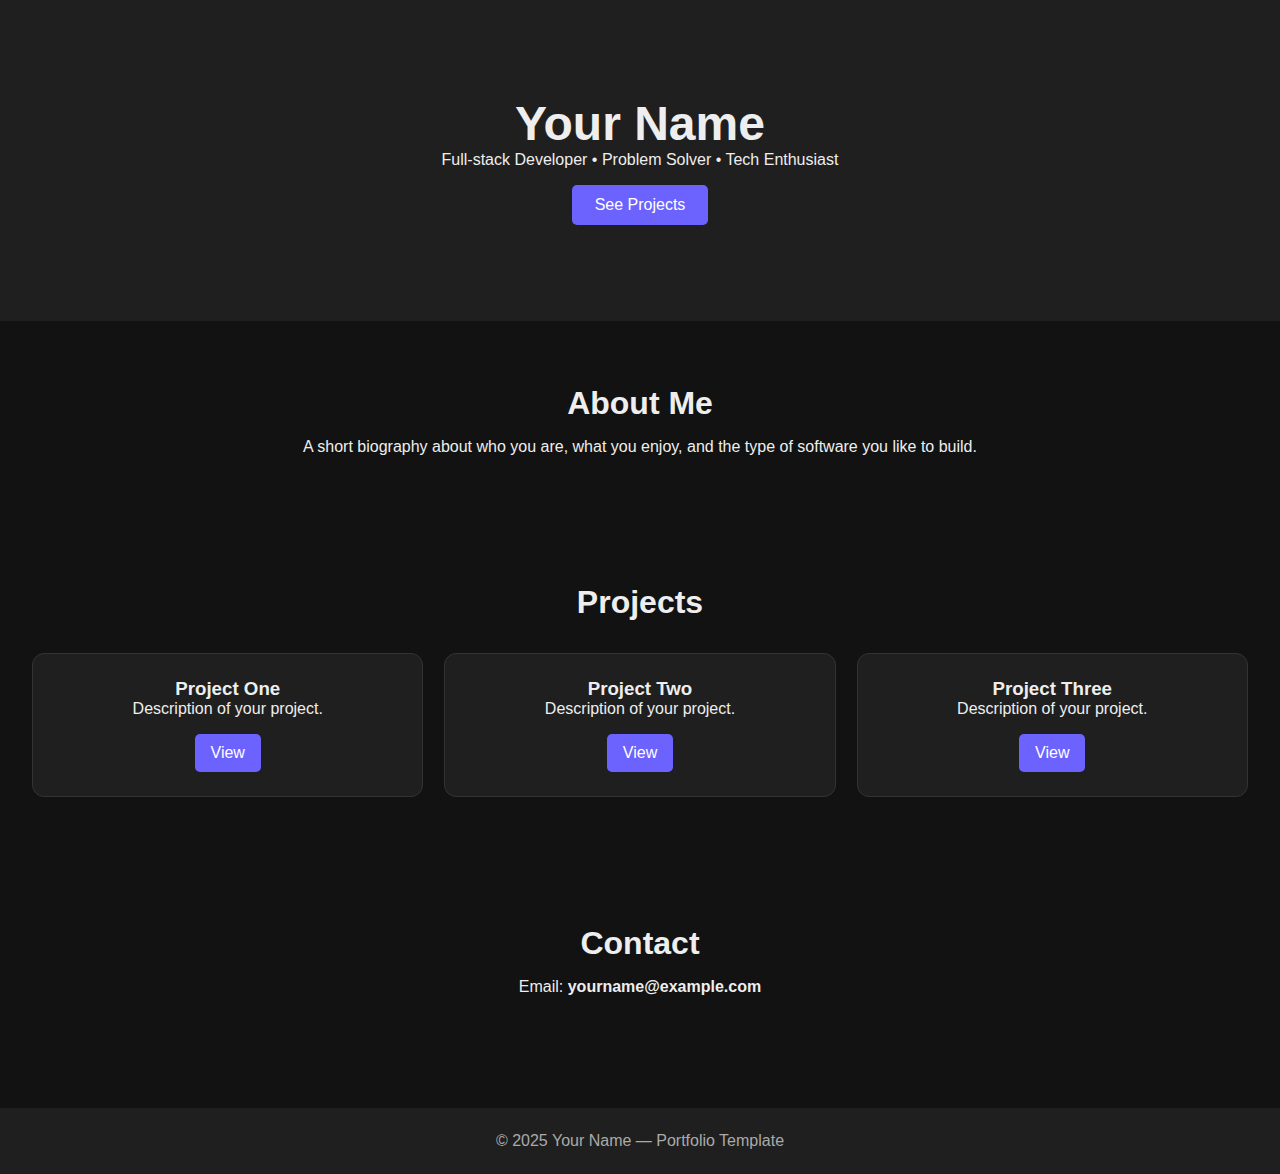
<file: index.html>
<!DOCTYPE html>
<html lang="en">
<head>
    <meta charset="UTF-8">
    <meta name="viewport" content="width=device-width, initial-scale=1.0">
    <title>Developer Portfolio</title>
    <link rel="stylesheet" href="style.css">
</head>

<body>
    <header class="hero">
        <h1>Your Name</h1>
        <p>Full-stack Developer • Problem Solver • Tech Enthusiast</p>
        <a href="#projects" class="btn">See Projects</a>
    </header>

    <section id="about" class="section">
        <h2>About Me</h2>
        <p>
            A short biography about who you are, what you enjoy,
            and the type of software you like to build.
        </p>
    </section>

    <section id="projects" class="section">
        <h2>Projects</h2>

        <div class="project-grid">
            <div class="project-card">
                <h3>Project One</h3>
                <p>Description of your project.</p>
                <a href="#" class="project-btn">View</a>
            </div>

            <div class="project-card">
                <h3>Project Two</h3>
                <p>Description of your project.</p>
                <a href="#" class="project-btn">View</a>
            </div>

            <div class="project-card">
                <h3>Project Three</h3>
                <p>Description of your project.</p>
                <a href="#" class="project-btn">View</a>
            </div>
        </div>
    </section>

    <section id="contact" class="section">
        <h2>Contact</h2>
        <p>Email: <strong>yourname@example.com</strong></p>
    </section>

    <footer>
        <p>© 2025 Your Name — Portfolio Template</p>
    </footer>
</body>
</html>
</file>
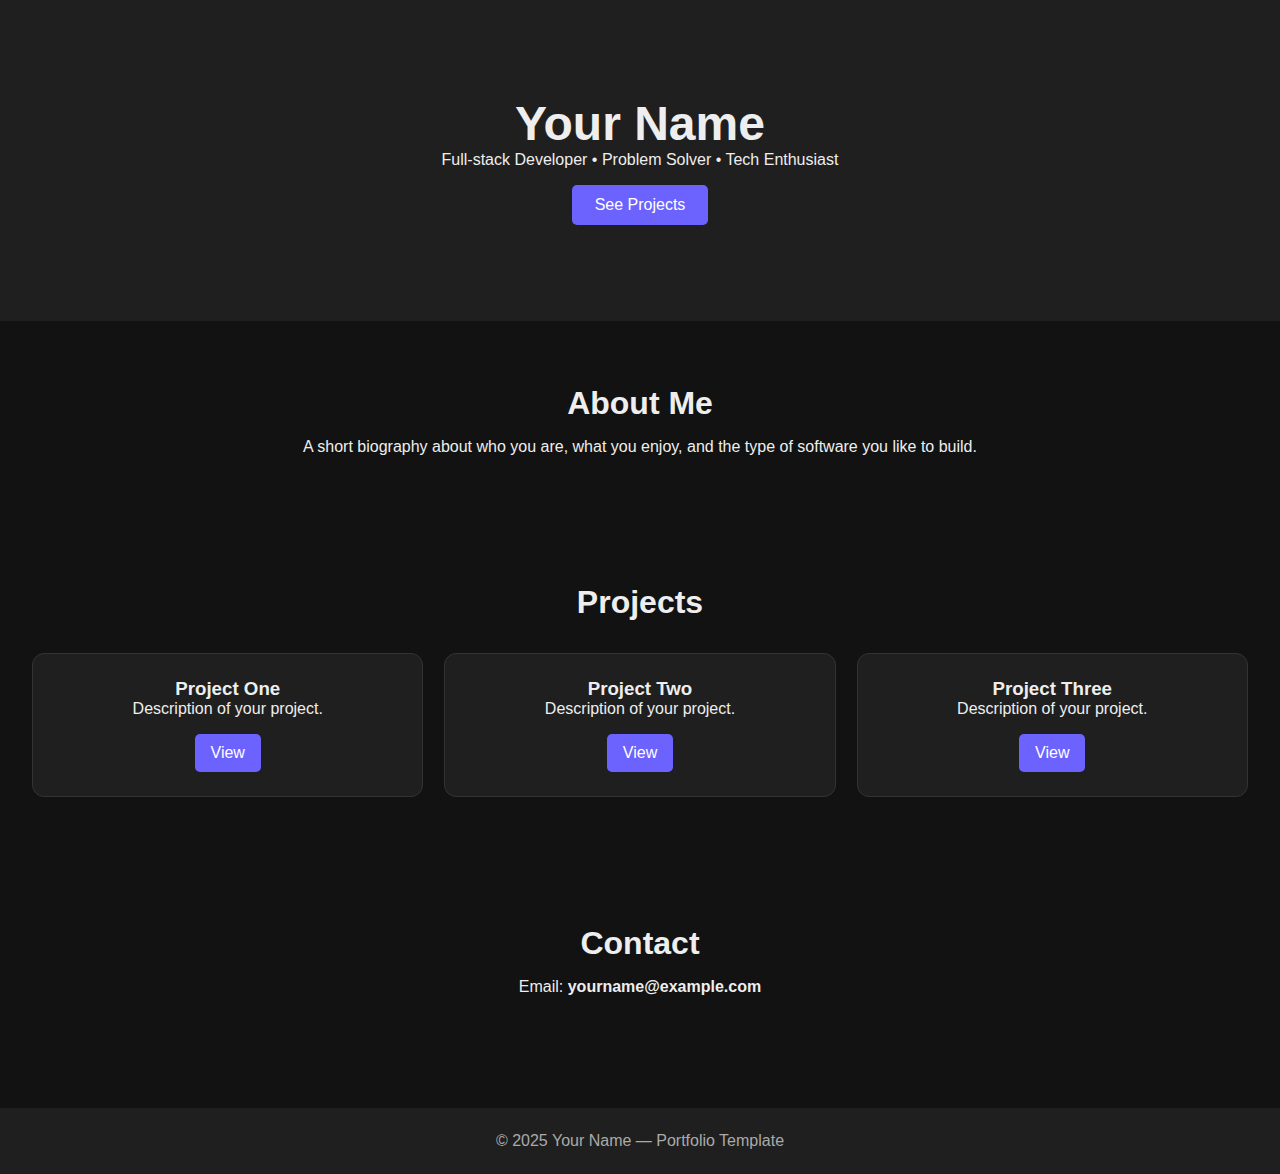
<file: dark.html>
<!DOCTYPE html>
<html lang="en">
<head>
    <meta charset="UTF-8">
    <meta name="viewport" content="width=device-width, initial-scale=1.0">
    <title>Developer Portfolio</title>
    <link rel="stylesheet" href="dark.css">
</head>

<body>
    <header class="hero">
        <h1>Your Name</h1>
        <p>Full-stack Developer • Problem Solver • Tech Enthusiast</p>
        <a href="#projects" class="btn">See Projects</a>
    </header>

    <section id="about" class="section">
        <h2>About Me</h2>
        <p>
            A short biography about who you are, what you enjoy,
            and the type of software you like to build.
        </p>
    </section>

    <section id="projects" class="section">
        <h2>Projects</h2>

        <div class="project-grid">
            <div class="project-card">
                <h3>Project One</h3>
                <p>Description of your project.</p>
                <a href="#" class="project-btn">View</a>
            </div>

            <div class="project-card">
                <h3>Project Two</h3>
                <p>Description of your project.</p>
                <a href="#" class="project-btn">View</a>
            </div>

            <div class="project-card">
                <h3>Project Three</h3>
                <p>Description of your project.</p>
                <a href="#" class="project-btn">View</a>
            </div>
        </div>
    </section>

    <section id="contact" class="section">
        <h2>Contact</h2>
        <p>Email: <strong>yourname@example.com</strong></p>
    </section>

    <footer>
        <p>© 2025 Your Name — Portfolio Template</p>
    </footer>
</body>
</html>
</file>
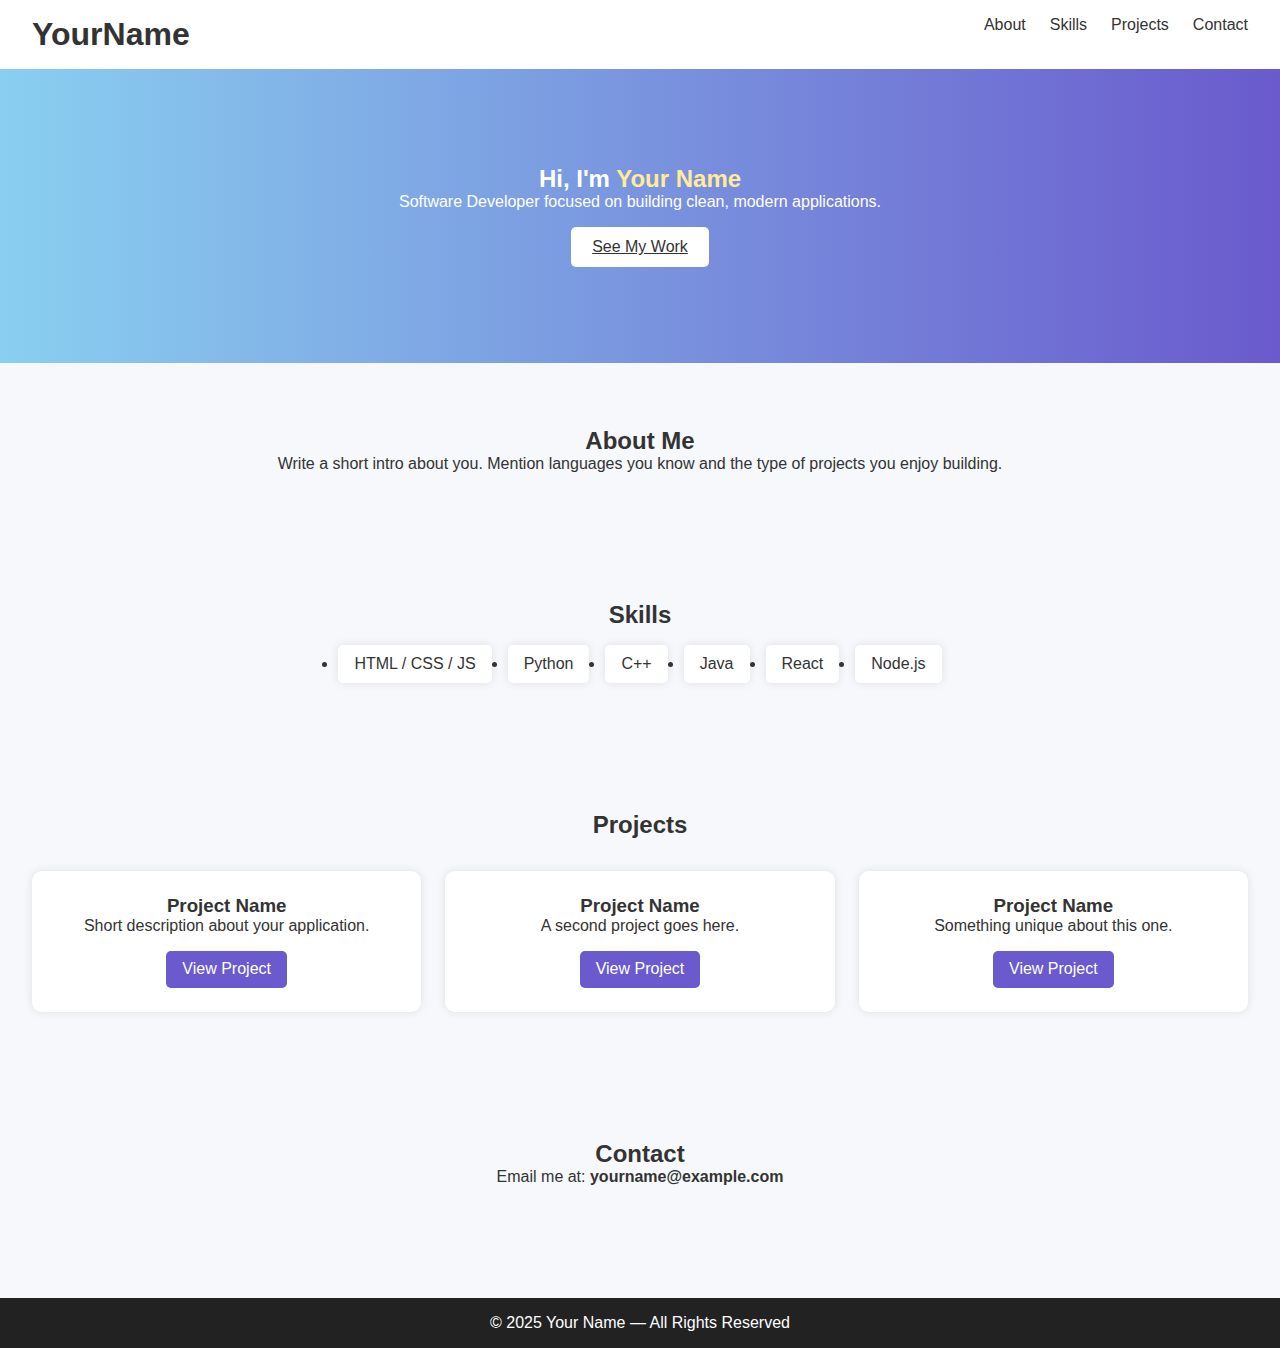
<file: light.html>
<!DOCTYPE html>
<html lang="en">
<head>
    <meta charset="UTF-8" />
    <meta name="viewport" content="width=device-width, initial-scale=1.0" />
    <title>Developer Portfolio</title>
    <link rel="stylesheet" href="light.css" />
</head>

<body>
    <nav class="navbar">
        <h1 class="logo">YourName</h1>
        <ul>
            <li><a href="#about">About</a></li>
            <li><a href="#skills">Skills</a></li>
            <li><a href="#projects">Projects</a></li>
            <li><a href="#contact">Contact</a></li>
        </ul>
    </nav>

    <header class="hero">
        <h2>Hi, I'm <span>Your Name</span></h2>
        <p>Software Developer focused on building clean, modern applications.</p>
        <a class="btn" href="#projects">See My Work</a>
    </header>

    <section id="about" class="section">
        <h2>About Me</h2>
        <p>Write a short intro about you. Mention languages you know and the type of projects you enjoy building.</p>
    </section>

    <section id="skills" class="section">
        <h2>Skills</h2>
        <ul class="skills-list">
            <li>HTML / CSS / JS</li>
            <li>Python</li>
            <li>C++</li>
            <li>Java</li>
            <li>React</li>
            <li>Node.js</li>
        </ul>
    </section>

    <section id="projects" class="section">
        <h2>Projects</h2>

        <div class="project-grid">
            <div class="project-card">
                <h3>Project Name</h3>
                <p>Short description about your application.</p>
                <a href="#" class="project-btn">View Project</a>
            </div>

            <div class="project-card">
                <h3>Project Name</h3>
                <p>A second project goes here.</p>
                <a href="#" class="project-btn">View Project</a>
            </div>

            <div class="project-card">
                <h3>Project Name</h3>
                <p>Something unique about this one.</p>
                <a href="#" class="project-btn">View Project</a>
            </div>
        </div>
    </section>

    <section id="contact" class="section">
        <h2>Contact</h2>
        <p>Email me at: <strong>yourname@example.com</strong></p>
    </section>

    <footer>
        <p>© 2025 Your Name — All Rights Reserved</p>
    </footer>

</body>
</html>
</file>
<file: style.css>
* {
    margin: 0;
    padding: 0;
    box-sizing: border-box;
    font-family: Verdana, sans-serif;
}

body {
    background: #121212;
    color: #eee;
}

/* Hero Banner */
.hero {
    text-align: center;
    padding: 6rem 2rem;
    background: #1f1f1f;
}
.hero h1 {
    font-size: 3rem;
}
.btn {
    margin-top: 1rem;
    display: inline-block;
    padding: 0.7rem 1.4rem;
    background: #6c63ff;
    color: white;
    border-radius: 5px;
    text-decoration: none;
}

/* Sections */
.section {
    padding: 4rem 2rem;
    text-align: center;
}
.section h2 {
    font-size: 2rem;
    margin-bottom: 1rem;
}

/* Projects */
.project-grid {
    display: grid;
    gap: 1.3rem;
    grid-template-columns: repeat(auto-fit, minmax(260px, 1fr));
    margin-top: 2rem;
}
.project-card {
    background: #1f1f1f;
    padding: 1.5rem;
    border-radius: 12px;
    border: 1px solid #333;
}
.project-btn {
    display: inline-block;
    margin-top: 1rem;
    padding: 0.6rem 1rem;
    background: #6c63ff;
    color: white;
    border-radius: 5px;
    text-decoration: none;
}

/* Footer */
footer {
    text-align: center;
    padding: 1.5rem;
    background: #1f1f1f;
    color: #aaa;
    margin-top: 3rem;
}
</file>
<file: dark.css>
* {
    margin: 0;
    padding: 0;
    box-sizing: border-box;
    font-family: Verdana, sans-serif;
}

body {
    background: #121212;
    color: #eee;
}

/* Hero Banner */
.hero {
    text-align: center;
    padding: 6rem 2rem;
    background: #1f1f1f;
}
.hero h1 {
    font-size: 3rem;
}
.btn {
    margin-top: 1rem;
    display: inline-block;
    padding: 0.7rem 1.4rem;
    background: #6c63ff;
    color: white;
    border-radius: 5px;
    text-decoration: none;
}

/* Sections */
.section {
    padding: 4rem 2rem;
    text-align: center;
}
.section h2 {
    font-size: 2rem;
    margin-bottom: 1rem;
}

/* Projects */
.project-grid {
    display: grid;
    gap: 1.3rem;
    grid-template-columns: repeat(auto-fit, minmax(260px, 1fr));
    margin-top: 2rem;
}
.project-card {
    background: #1f1f1f;
    padding: 1.5rem;
    border-radius: 12px;
    border: 1px solid #333;
}
.project-btn {
    display: inline-block;
    margin-top: 1rem;
    padding: 0.6rem 1rem;
    background: #6c63ff;
    color: white;
    border-radius: 5px;
    text-decoration: none;
}

/* Footer */
footer {
    text-align: center;
    padding: 1.5rem;
    background: #1f1f1f;
    color: #aaa;
    margin-top: 3rem;
}
</file>
<file: light.css>
* {
    margin: 0;
    padding: 0;
    box-sizing: border-box;
    font-family: Arial, sans-serif;
}

body {
    background: #f6f8fb;
    color: #333;
}

/* Navbar */
.navbar {
    background: #fff;
    box-shadow: 0 2px 8px rgba(0,0,0,0.1);
    padding: 1rem 2rem;
    display: flex;
    justify-content: space-between;
}
.navbar ul {
    display: flex;
    gap: 1.5rem;
    list-style: none;
}
.navbar a {
    text-decoration: none;
    color: #333;
}

/* Hero */
.hero {
    text-align: center;
    padding: 6rem 2rem;
    background: linear-gradient(to right, #89cff0, #6a5acd);
    color: white;
}
.hero span {
    color: #ffeb99;
}
.btn {
    background: #fff;
    color: #333;
    padding: 0.7rem 1.3rem;
    border-radius: 5px;
    display: inline-block;
    margin-top: 1rem;
}

/* Sections */
.section {
    padding: 4rem 2rem;
    text-align: center;
}
.skills-list {
    display: flex;
    flex-wrap: wrap;
    gap: 1rem;
    justify-content: center;
    margin-top: 1rem;
}
.skills-list li {
    background: #fff;
    padding: 0.6rem 1rem;
    border-radius: 5px;
    box-shadow: 0 0 10px rgba(0,0,0,0.1);
}

/* Projects */
.project-grid {
    display: grid;
    gap: 1.5rem;
    grid-template-columns: repeat(auto-fit, minmax(280px, 1fr));
    margin-top: 2rem;
}
.project-card {
    background: white;
    padding: 1.5rem;
    border-radius: 10px;
    box-shadow: 0 0 10px rgba(0,0,0,0.1);
}
.project-btn {
    margin-top: 1rem;
    display: inline-block;
    background: #6a5acd;
    color: #fff;
    padding: 0.6rem 1rem;
    border-radius: 5px;
    text-decoration: none;
}

/* Footer */
footer {
    text-align: center;
    padding: 1rem;
    background: #222;
    color: white;
    margin-top: 3rem;
}
</file>
